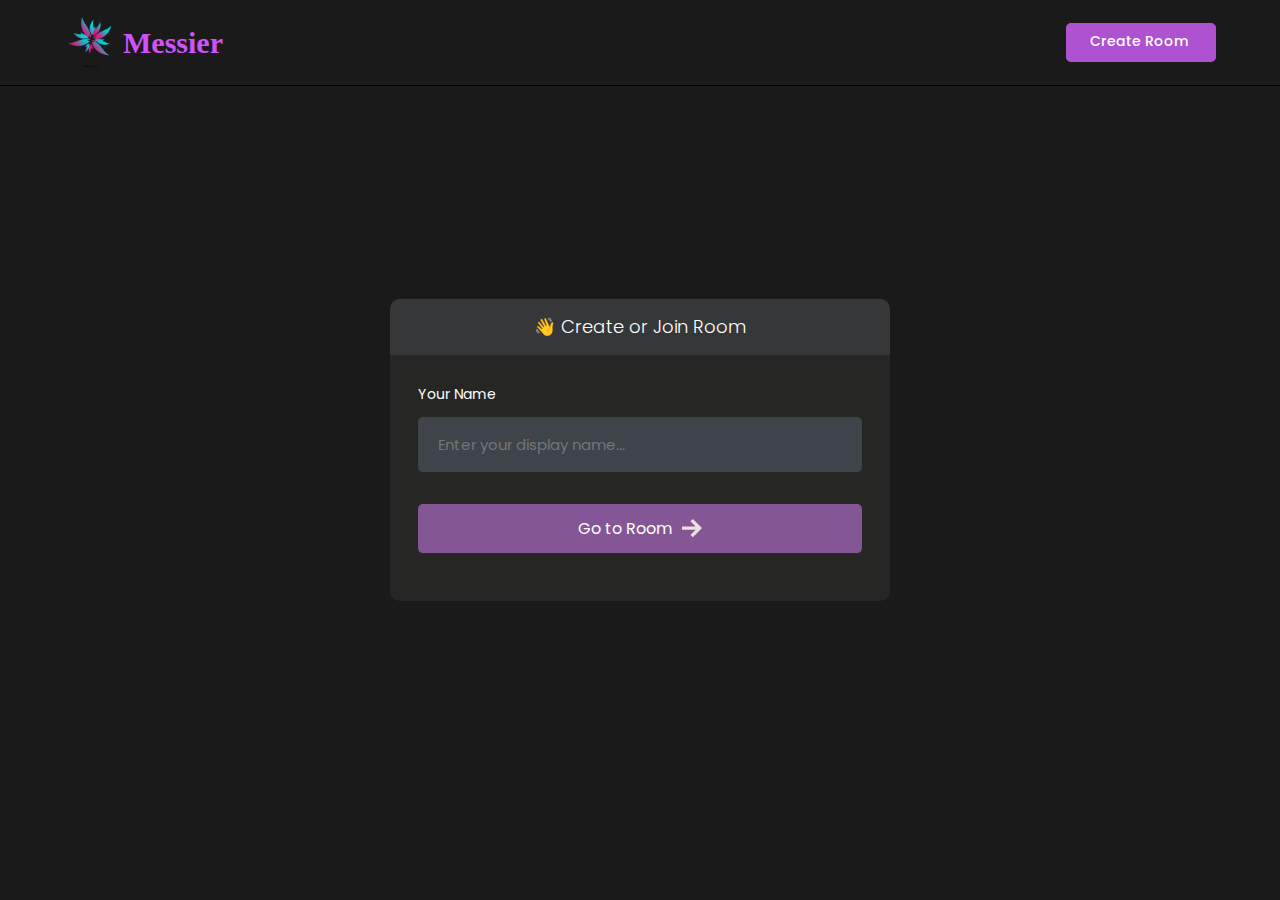
<file: index.html>
<!DOCTYPE html>
<html>

<head>
    <meta charset='utf-8'>
    <meta http-equiv='X-UA-Compatible' content='IE=edge'>
    <title>Lobby</title>
    <meta name='viewport' content='width=device-width, initial-scale=1'>
    <link rel='stylesheet' type='text/css' media='screen' href='style/main.css'>
    <link rel='stylesheet' type='text/css' media='screen' href='style/lobby.css'>
</head>

<body>

    <header id="nav">
        <div class="nav--list">
            <a href="index.html">
                <h3 id="logo">
                    <img src="Images/logo.png" alt="">
                    <span class="name">Messier</span>
                </h3>
            </a>
        </div>

        <button id="create">
            <div id="nav__links">
                <!-- <a class="nav__link" href="/">
                    <svg xmlns="http://www.w3.org/2000/svg" width="24" height="24" fill="#ede0e0" viewBox="0 0 24 24"><path d="M20 7.093v-5.093h-3v2.093l3 3zm4 5.907l-12-12-12 12h3v10h7v-5h4v5h7v-10h3zm-5 8h-3v-5h-8v5h-3v-10.26l7-6.912 7 6.99v10.182z"/></svg>
                    Lobby
                </a> -->
                <a class="nav__link" id="create__room__btn">
                    <!-- <a class="nav__link" id="create__room__btn" href="lobby.html"> -->
                    Create Room
                    <svg xmlns="http://www.w3.org/2000/svg" width="24" height="24" fill="#ede0e0" viewBox="0 0 24 24">
                        <path
                            d="M12 0c-6.627 0-12 5.373-12 12s5.373 12 12 12 12-5.373 12-12-5.373-12-12-12zm6 13h-5v5h-2v-5h-5v-2h5v-5h2v5h5v2z" />
                    </svg>
                </a>
            </div>
        </button>
    </header>

    <main id="room__lobby__container">
        <div id="form__container">
            <div id="form__container__header">
                <p>👋 Create or Join Room</p>
            </div>


            <form id="lobby__form">

                <div class="form__field__wrapper">
                    <label>Your Name</label>
                    <input required type="text" name="name" placeholder="Enter your display name..." />
                </div>

                <div class="form__field__wrapper" id="room-name">
                    <label>Room Name</label>
                    <!-- its just invite id  -->
                    <input type="text" name="room" placeholder="Enter room name..." />
                </div>

                <div class="form__field__wrapper">
                    <button type="submit">Go to Room
                        <svg xmlns="http://www.w3.org/2000/svg" width="24" height="24" viewBox="0 0 24 24">
                            <path
                                d="M13.025 1l-2.847 2.828 6.176 6.176h-16.354v3.992h16.354l-6.176 6.176 2.847 2.828 10.975-11z" />
                        </svg>
                    </button>
                </div>
            </form>
        </div>
    </main>

</body>
<script type="text/javascript" src="js/lobby.js"></script>

</html>
</file>
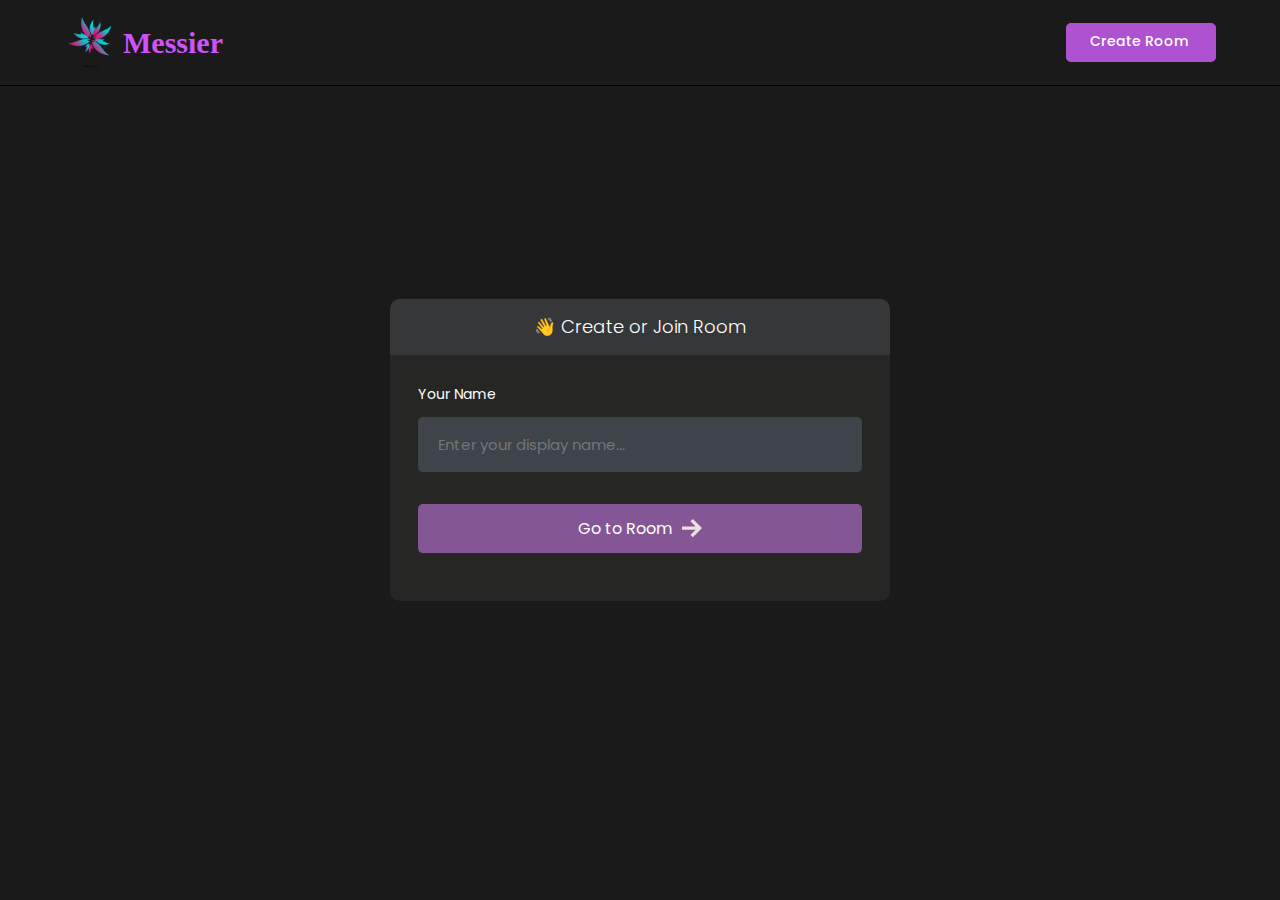
<file: conferenc.html>
<!DOCTYPE html>
<html lang="en">

<head>
    <meta charset="UTF-8">
    <meta name="viewport" content="width=device-width, initial-scale=1.0">
    <title>Messier</title>
    <link rel="stylesheet" href="https://cdnjs.cloudflare.com/ajax/libs/font-awesome/6.4.2/css/all.min.css"
        integrity="sha512-z3gLpd7yknf1YoNbCzqRKc4qyor8gaKU1qmn+CShxbuBusANI9QpRohGBreCFkKxLhei6S9CQXFEbbKuqLg0DA=="
        crossorigin="anonymous" referrerpolicy="no-referrer" />
    <link rel="stylesheet" href="style/style conf.css">
</head>

<body>
    <!-- loader -->
    <div class="loader">
        <div class="waves"></div>
        <div class="waves"></div>
        <div class="waves"></div>
        <div class="waves"></div>
        <div class="waves"></div>
    </div>

    <!-- participants ______________ -->
    <div id="mem">Members</div>

    <div class="mem-repl ">
        <i class="fa-solid fa-users"></i>
    </div>

    <div class="participants">
        <section id="members__container">

            <div id="members__header">
                <p>Participants</p>
                <strong id="members__count">0</strong>
            </div>

            <div id="member__list">

                <!-- <div class="member__wrapper" id="member__2__wrapper">
                    <span class="green__icon"></span>
                    <span class="member_name">Piyush Patel</span>
                </div> -->

            </div>
        </section>
    </div>

    <div class="ptr"></div>

    <div id="main">

        <nav id="nav">
            <div class="logo cur"><img src="Images/logo.png" alt=""></div>
            <!-- <h2 class="cur">Incognito</h2> -->
            <h2 class="cur ">Messier</h2>
        </nav>

        <!-- streams container -->
        <div class="cont">
            <div id="stream__box"></div>
            <div id="streams__container">

                <!-- 
                <div class="video__container" id="user-container-1">
                    <h1>1</h1>
                </div> -->

            </div>
        </div>


        <div class="chat-box">

            <div id="message-box"></div>

            <form id="message__form" class="input">
                <input type="text" name="message" id="input" placeholder="Send a message...." class="cur">
                <button id="send" type="submit"> <i class="fa-regular fa-paper-plane"></i> </button>
            </form>


            <!-- _________________________________________________________ -->
            <div id="block-cont">
                <div class="blocks"></div>
                <div class="blocks"></div>
                <div class="blocks"></div>
                <div class="blocks"></div>
                <div class="blocks"></div>
            </div>
        </div>

    </div>


    <!-- action buttons  -->
    <div class="optn">
        <div class="intr">
            <!-- <i class="fa-solid fa-microphone-slash"></i> -->
            <div id="mic" class="icons cur">
                <span>
                    <i class="fa-solid fa-microphone"></i>
                </span>
                <h6> Mic</h6>
            </div>

            <div id="camera" class="icons cur">
                <i class="fa-solid fa-video"></i>
                <h6> Camera</h6>
            </div>
            <div id="leave" class="icons cur">
                <i class="fa-solid fa-phone"></i>
                <h6> Leave</h6>
            </div>

            <div id="chat-icon" class="icons cur">
                <i class="fa-regular fa-comment"></i>
                <h6> Chat</h6>
            </div>
            <div id="screen" class="icons cur">
                <i id="i" class="fa-solid fa-display"></i>
                <h6>Screen</h6>
            </div>
        </div>

        <!-- block split into two fit width  -->
        <div class="split">
            <i class="fa-solid fa-border-all" title="resize"></i>
            <p class="dblclick">split</p>
        </div>
        <div class="full">
            <i class="fa-solid fa-expand" title="Full Screen"></i>
            <p class="dblclick">full</p>
        </div>

        <div id="join-btn" class="cur">Join Room</div>

    </div>

    <script src="js/minor.js"></script>

    <script type="text/javascript" src="js/AgoraRTC_N-4.11.0.js"></script>
    <script type="text/javascript" src="js/agora-rtm-sdk-1.4.4.js"></script>
    <script type="text/javascript" src="js/room_rtc.js"></script>
    <script type="text/javascript" src="js/room_rtm.js"></script>
</body>

</html>
</file>
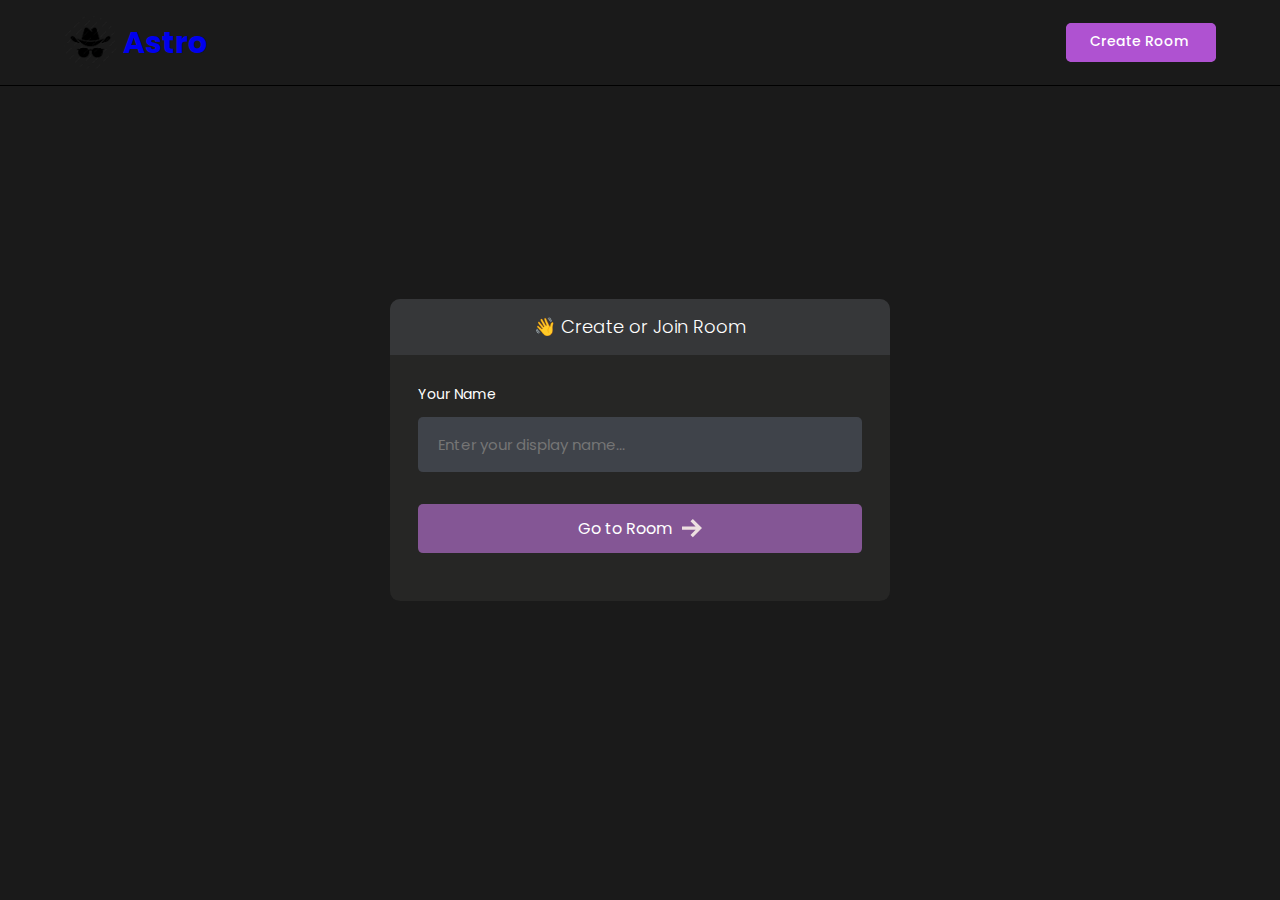
<file: lobby.html>
<!DOCTYPE html>
<html>

<head>
    <meta charset='utf-8'>
    <meta http-equiv='X-UA-Compatible' content='IE=edge'>
    <title>Lobby</title>
    <meta name='viewport' content='width=device-width, initial-scale=1'>
    <link rel='stylesheet' type='text/css' media='screen' href='style/main.css'>
    <link rel='stylesheet' type='text/css' media='screen' href='style/lobby.css'>
</head>

<body>

    <header id="nav">
        <div class="nav--list">
            <a href="lobby.html">
                <h3 id="logo">
                    <img src="Images/Incognito_png.png" alt="">
                    <span>Astro</span>
                </h3>
            </a>
        </div>

        <button id="create">
            <div id="nav__links">
                <!-- <a class="nav__link" href="/">
                    <svg xmlns="http://www.w3.org/2000/svg" width="24" height="24" fill="#ede0e0" viewBox="0 0 24 24"><path d="M20 7.093v-5.093h-3v2.093l3 3zm4 5.907l-12-12-12 12h3v10h7v-5h4v5h7v-10h3zm-5 8h-3v-5h-8v5h-3v-10.26l7-6.912 7 6.99v10.182z"/></svg>
                    Lobby
                </a> -->
                <a class="nav__link" id="create__room__btn">
                    <!-- <a class="nav__link" id="create__room__btn" href="lobby.html"> -->
                    Create Room
                    <svg xmlns="http://www.w3.org/2000/svg" width="24" height="24" fill="#ede0e0" viewBox="0 0 24 24">
                        <path
                            d="M12 0c-6.627 0-12 5.373-12 12s5.373 12 12 12 12-5.373 12-12-5.373-12-12-12zm6 13h-5v5h-2v-5h-5v-2h5v-5h2v5h5v2z" />
                    </svg>
                </a>
            </div>
        </button>
    </header>

    <main id="room__lobby__container">
        <div id="form__container">
            <div id="form__container__header">
                <p>👋 Create or Join Room</p>
            </div>


            <form id="lobby__form">

                <div class="form__field__wrapper">
                    <label>Your Name</label>
                    <input required type="text" name="name" placeholder="Enter your display name..." />
                </div>

                <div class="form__field__wrapper" id="room-name">
                    <label>Room Name</label>
                    <!-- its just invite id  -->
                    <input type="text" name="room" placeholder="Enter room name..." />
                </div>

                <div class="form__field__wrapper">
                    <button type="submit">Go to Room
                        <svg xmlns="http://www.w3.org/2000/svg" width="24" height="24" viewBox="0 0 24 24">
                            <path
                                d="M13.025 1l-2.847 2.828 6.176 6.176h-16.354v3.992h16.354l-6.176 6.176 2.847 2.828 10.975-11z" />
                        </svg>
                    </button>
                </div>
            </form>
        </div>
    </main>

</body>
<script type="text/javascript" src="js/lobby.js"></script>

</html>
</file>
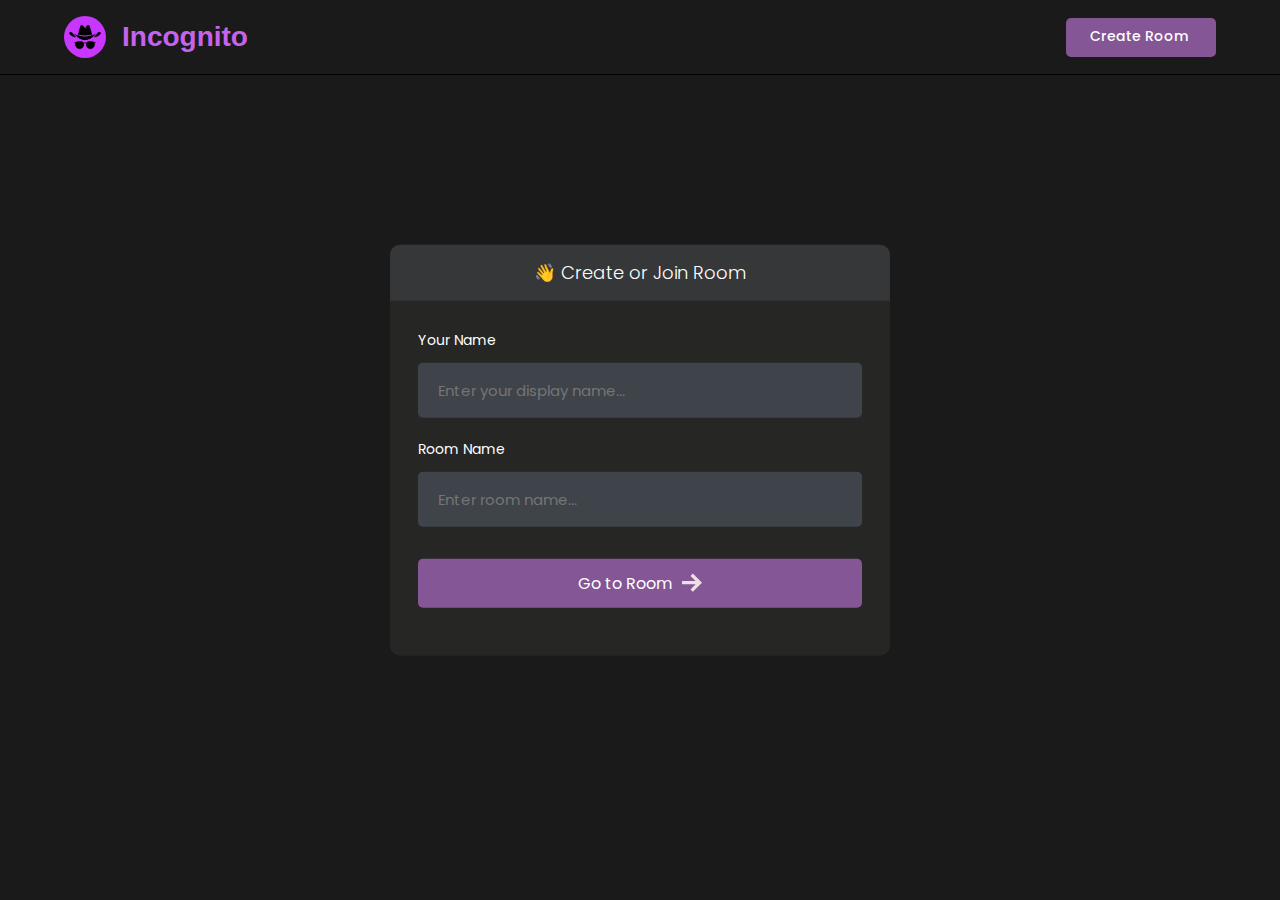
<file: Video Conference app/conferenc.html>
<!DOCTYPE html>
<html lang="en">

<head>
    <meta charset="UTF-8">
    <meta name="viewport" content="width=device-width, initial-scale=1.0">
    <title>Astro</title>
    <link rel="stylesheet" href="https://cdnjs.cloudflare.com/ajax/libs/font-awesome/6.4.2/css/all.min.css"
        integrity="sha512-z3gLpd7yknf1YoNbCzqRKc4qyor8gaKU1qmn+CShxbuBusANI9QpRohGBreCFkKxLhei6S9CQXFEbbKuqLg0DA=="
        crossorigin="anonymous" referrerpolicy="no-referrer" />
    <link rel="stylesheet" href="style/style conf.css">
</head>

<body>
    <!-- participants ______________ -->
    <div id="mem">Members</div>

    <div class="mem-repl ">
        <i class="fa-solid fa-users"></i>
    </div>

    <div class="participants">
        <section id="members__container">

            <div id="members__header">
                <p>Participants</p>
                <strong id="members__count">0</strong>
            </div>

            <div id="member__list">

                <div class="member__wrapper" id="member__2__wrapper">
                    <span class="green__icon"></span>
                    <span class="member_name">Piyush Patel</span>
                </div>

            </div>
        </section>
    </div>

    <div class="ptr"></div>

    <div id="main">

        <nav id="nav">
            <div class="logo"><img src="Images/Incognito_png.png" alt=""></div>
            <!-- <h2 class="cur">Incognito</h2> -->
            <h2 class="cur">ASTRO</h2>
        </nav>

        <!-- streams container -->
        <div class="cont">
            <div id="stream__box"></div>
            <div id="streams__container">

                <div class="video__container" id="user-container-1">
                    <h1>1</h1>
                </div>
                <div class="video__container" id="user-container-1">
                    <h1>1</h1>
                </div>
                <div class="video__container" id="user-container-1">
                    <h1>1</h1>
                </div>

            </div>
        </div>


        <div class="chat-box">

            <div id="message-box"></div>

            <form id="message__form" class="input">
                <input type="text" name="message" id="input" placeholder="Send a message...." class="cur">
                <button id="send" type="submit"> <i class="fa-regular fa-paper-plane"></i> </button>
            </form>


            <!-- _________________________________________________________ -->
            <div id="block-cont">
                <div class="blocks"></div>
                <div class="blocks"></div>
                <div class="blocks"></div>
                <div class="blocks"></div>
                <div class="blocks"></div>
            </div>
        </div>

    </div>


    <!-- action buttons  -->
    <div class="optn">
        <div class="intr">
            <!-- <i class="fa-solid fa-microphone-slash"></i> -->
            <div id="mic" class="icons cur">
                <span>
                    <i class="fa-solid fa-microphone"></i>
                </span>
                <h6> mic</h6>
            </div>

            <div id="camera" class="icons cur">
                <i class="fa-solid fa-video"></i>
                <h6> camera</h6>
            </div>
            <div id="leave" class="icons cur">
                <i class="fa-solid fa-phone"></i>
                <h6> Leave</h6>
            </div>

            <div id="chat-icon" class="icons cur">
                <i class="fa-regular fa-comment"></i>
                <h6> chat</h6>
            </div>
            <div id="screen" class="icons cur">
                <i id="i" class="fa-solid fa-display"></i>
                <h6>Screen</h6>
            </div>
        </div>

        <!-- block split into two fit width  -->
        <div class="split">
            <i class="fa-solid fa-border-all"></i>
            <p class="dblclick">split</p>
        </div>
        <div class="full">
            <i class="fa-solid fa-expand"></i>
            <p class="dblclick">full</p>
        </div>

        <div id="join-btn" class="cur">Join Room</div>

    </div>

    <script src="js/minor.js"></script>

    <script type="text/javascript" src="js/AgoraRTC_N-4.11.0.js"></script>
    <script type="text/javascript" src="js/agora-rtm-sdk-1.4.4.js"></script>
    <script type="text/javascript" src="js/room_rtc.js"></script>
    <script type="text/javascript" src="js/room_rtm.js"></script>
</body>

</html>
</file>
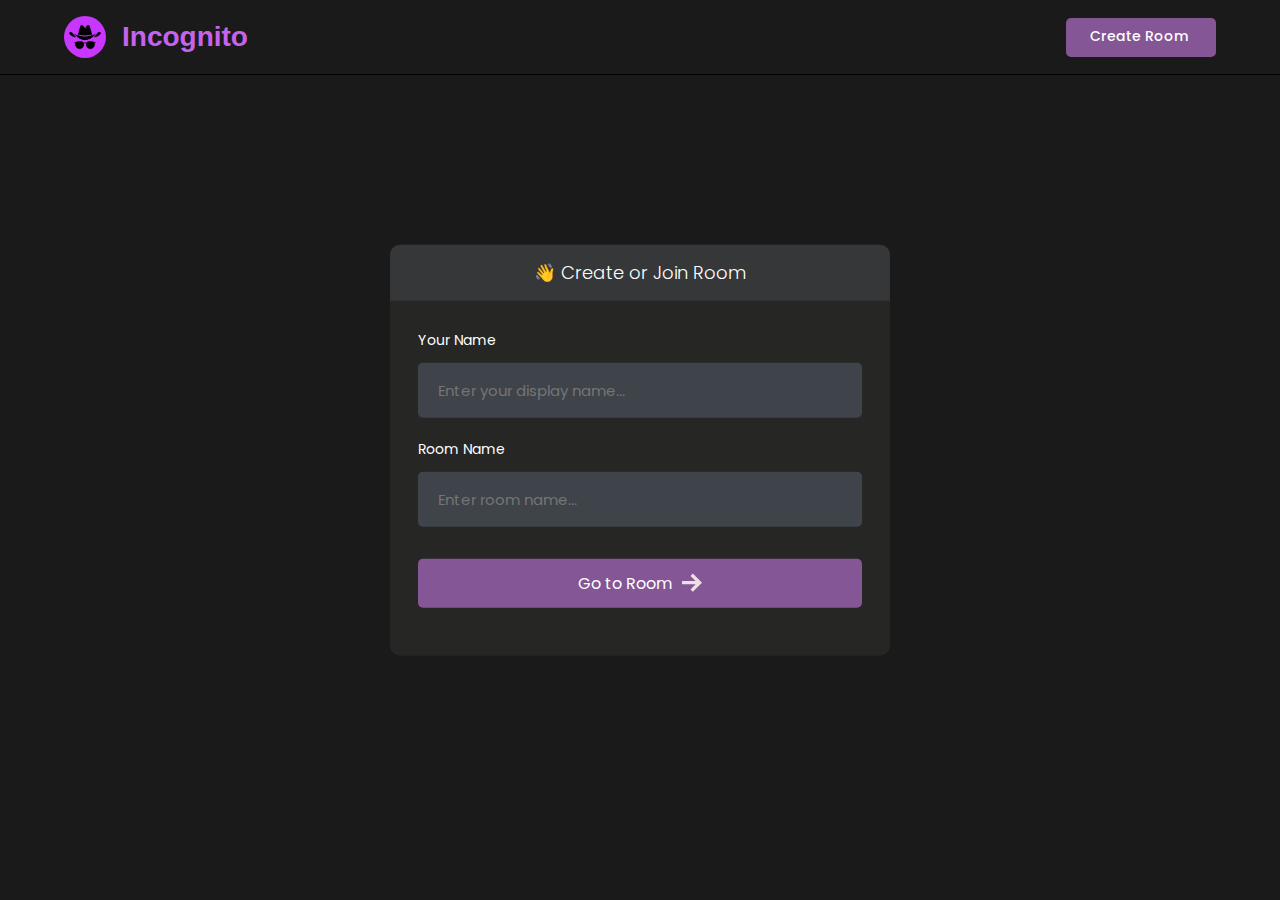
<file: Video Conference app/lobby.html>
<!DOCTYPE html>
<html>
<head>
    <meta charset='utf-8'>
    <meta http-equiv='X-UA-Compatible' content='IE=edge'>
    <title>Room</title>
    <meta name='viewport' content='width=device-width, initial-scale=1'>
    <link rel='stylesheet' type='text/css' media='screen' href='style/main.css'>
    <link rel='stylesheet' type='text/css' media='screen' href='style/lobby.css'>
</head>
<body>

        <header id="nav">
       <div class="nav--list">
            <a href="lobby.html">
                <h3 id="logo">
                    <img src="Images/Incognito_png.png" alt="">
                    <span>Incognito</span>
                </h3>
            </a>
       </div>

        <div id="nav__links">
            <!-- <a class="nav__link" href="/">
                Lobby
                <svg xmlns="http://www.w3.org/2000/svg" width="24" height="24" fill="#ede0e0" viewBox="0 0 24 24"><path d="M20 7.093v-5.093h-3v2.093l3 3zm4 5.907l-12-12-12 12h3v10h7v-5h4v5h7v-10h3zm-5 8h-3v-5h-8v5h-3v-10.26l7-6.912 7 6.99v10.182z"/></svg>
            </a> -->
            <a class="nav__link" id="create__room__btn" href="lobby.html">
                Create Room
               <svg xmlns="http://www.w3.org/2000/svg" width="24" height="24" fill="#ede0e0" viewBox="0 0 24 24"><path d="M12 0c-6.627 0-12 5.373-12 12s5.373 12 12 12 12-5.373 12-12-5.373-12-12-12zm6 13h-5v5h-2v-5h-5v-2h5v-5h2v5h5v2z"/></svg>
            </a>
        </div>
    </header>

    <main id="room__lobby__container">
        <div id="form__container">
             <div id="form__container__header">
                 <p>👋 Create or Join Room</p>
             </div>
 
 
            <form id="lobby__form">
 
                 <div class="form__field__wrapper">
                     <label>Your Name</label>
                     <input required type="text" name="name" placeholder="Enter your display name..." />
                 </div>
 
                 <div class="form__field__wrapper">
                     <label>Room Name</label>
                     <!-- its just invite id  -->
                     <input type="text" name="room"  placeholder="Enter room name..." />
                 </div>
 
                 <div class="form__field__wrapper">
                     <button type="submit">Go to Room 
                         <svg xmlns="http://www.w3.org/2000/svg" width="24" height="24" viewBox="0 0 24 24"><path d="M13.025 1l-2.847 2.828 6.176 6.176h-16.354v3.992h16.354l-6.176 6.176 2.847 2.828 10.975-11z"/></svg>
                    </button>
                 </div>
            </form>
        </div>
     </main>
    
</body>
<script type="text/javascript" src="js/lobby.js"></script>
</html>
</file>
<file: style/main.css>
@import url('https://fonts.googleapis.com/css2?family=Poppins:wght@400;500;600;700;800&display=swap');

* {
  font-family: 'Poppins', sans-serif;
}

/* width */
::-webkit-scrollbar {
  width: 7px;
}

/* Track */
::-webkit-scrollbar-track {
  box-shadow: inset 0 0 5px grey;
  border-radius: 10px;
}

/* Handle */
::-webkit-scrollbar-thumb {
  background: #797a79;
  border-radius: 10px;
}

/* Handle on hover */
::-webkit-scrollbar-thumb:hover {
  background: #845695;
}

body {
  background-color: #1a1a1a;
  color: #fff;

  font-size: 14px;
  padding: 0;
  margin: 0;
  box-sizing: border-box;
}

p,
a {
  font-weight: 300;
}

.avatar__md {
  height: 40px;
  width: 40px;
  object-fit: cover;
  border-radius: 50%;
}

.avatar__sm {
  height: 30px;
  width: 30px;
  object-fit: cover;
  border-radius: 50%;
}

#nav {
  position: fixed;
  top: 0;
  width: 100%;
  box-sizing: border-box;
  display: flex;
  justify-content: space-between;
  align-items: center;
  border-bottom: 1px solid #000000;
  background-color: #1a1a1a;
  text-decoration: none;
  padding: 16px 5%;
  z-index: 999;
}

#logo {
  display: flex;
  align-items: center;
  gap: 6px;
  font-size: 30px;
  line-height: 0;
  margin: 0;
  border-radius: 5px;
}


#logo .name{
  color: #d051fe;
  /* -webkit-text-stroke: 1px rgb(255, 179, 255); */
  font-family:cursive;
  
}


#logo img {
  height: 53px;
  /* background-color: #c936ff; */
  border-radius: 50%;
}

#nav a {
  text-decoration: none;
}

#nav__links {
  display: flex;
  align-items: center;
  column-gap: 2em;
}

.nav__link {
  color: #fff;
  text-decoration: none;
  transition: 1s;
  border-bottom: 2px solid transparent;
  transition: all 0.3s ease-in-out;
  padding-bottom: 1px;
}

@media (max-width: 520px) {
  #nav__links {
    column-gap: 3em;
  }
}

.nav__link:hover {
  color: rgb(230, 228, 228);
  text-decoration: none;
  border-color: #845695;
}

#create__room__btn {
  display: block;
  background-color: #af52d1;
  padding: 8px 24px;
  font-size: 14px;
  font-weight: 500;
  border-radius: 5px;
}

#create__room__btn:hover {
  background-color: #c645f4;
}

.nav--list {
  display: flex;
  gap: 1rem;
  align-items: center;
}

#members__button,
#chat__button {
  display: none;
  cursor: pointer;
  background: transparent;
  border: none;
}

path{
  background: #000;
}

#members__button:hover svg > path,
#chat__button:hover svg,
.nav__link:hover svg {
  fill: #da75ff;
}

.nav__link svg {
  width: 0;
  height: 0;
}

@media (max-width: 640px) {
  #members__button {
    display: block;
  }
.nav__link{
  background: #000;
}

  .nav__link svg {
    width: 1.8rem;
    height: 1.8rem;
    fill: blueviolet;
    background: #1a1a1a;
  }
  .nav__link,
  #create__room__btn {
    font-size: 0;
    border: none;
  }

  #create__room__btn {
    padding: 0;
    background-color: transparent;
    border-radius: 50%;
  }

  #create__room__btn:hover {
    background-color: transparent;
  }
}
</file>
<file: style/lobby.css>
#form__container {
  width: 90%;
  max-width: 500px;
  border-radius: 10px;
  background-color: #262625;
  position: fixed;
  top: 50%;
  left: 50%;
  transform: translate(-50%, -50%);
}

#lobby__form {
  padding: 2em;
}

#form__container__header {
  border-radius: 10px 10px 0 0;
  padding: 10px;
  text-align: center;
  background-color: #363739;
  margin: 0;
  font-size: 18px;
  font-size: 300;
  line-height: 0;
}

.form__field__wrapper {
  width: 100%;
  box-sizing: border-box;
  margin-bottom: 20px;
}

.form__field__wrapper label {
  font-size: 14px;
  line-height: 1.7em;
  margin-bottom: 10px;
  display: block;
}

.form__field__wrapper input {
  box-sizing: border-box;
  color: #fff;
  width: 100%;
  margin: 0;
  border: none;
  border-radius: 5px;
  padding: 16px 20px;
  font-size: 15px;
  background-color: #3f434a;
}

.form__field__wrapper button[type='submit'] {
  margin-top: 32px;
  cursor: pointer;
  background-color: #845695;
  border: none;
  color: #fff;
  font-size: 16px;
  width: 100%;
  display: flex;
  align-items: center;
  justify-content: center;
  padding: 12px;
  border-radius: 5px;
  gap: 10px;
}

.form__field__wrapper button[type='submit'] svg {
  fill: #ede0e0;
  width: 20px;
}

#avatar__selection {
  margin-right: 10px;
  display: flex;
  gap: 1em;
}

.avatar__option {
  height: 50px;
  width: 50px;
  border-radius: 50%;
  cursor: pointer;
  transition: 0.3s;
  border: 2px solid #797a79;
}

.avatar__option__selected {
  border: 3px solid #845695;
}

#create{
  padding: 0;
  border-radius: 7px;
  border: none;
  cursor: pointer;
}
/* room name */
#room-name{
  display: none;
}
</file>
<file: style/style conf.css>
* {
  margin: 0;
  padding: 0;
  box-sizing: border-box;
}

body {
  /* background-color: rgb(184, 180, 228); */
  background-color: rgb(79, 2, 173);
  background-color: #1c1c1c;
}

.ptr {
  height: 10px;
  width: 10px;
  position: fixed;
  top: -5px;
  left: -5px;
  z-index: 20;
  pointer-events: none;

  background-color: rgb(36, 252, 12);
  border-radius: 50%;
  box-shadow: 0 0 5px #fff, 0 0 10px #26ff00;
  transition: all 0.1s cubic-bezier(0.075, 0.82, 0.165, 1);
}

/* logo  */
nav {
  height: 40px;
  margin-top: 5px;
  width: 100%;
  display: flex;
  justify-content: center;
  align-items: center;
  gap: 8px;
  color: rgb(190, 88, 254);
  /* text-transform: uppercase; */
  font-weight: bolder;
  font-size: large;
  font-family: "Trebuchet MS", "Lucida Sans Unicode", "Lucida Grande",
    "Lucida Sans", Arial, sans-serif;
  /* font-family: cursive; */
  background-color: #1d1d1c;
}

.logo {
  height: 45px;
  border-radius: 6px;
  /* background-color: #b56ff7; */
  position: relative;
  overflow: hidden;
}

.logo::before {
  content: "";
  display: block;
  position: absolute;
  bottom: 0;
  /* background-color: #26ff00; */

  width: 0;
  height: 0;
  transition: 0.4s;
  border-radius: 5px;
}
.logo:hover::before {
  width: 100%;
  height: 100%;
}
.logo:hover {
  z-index: 21;
}

.logo img {
  height: 100%;
  transition: 0.3s;
}
.logo:hover img {
  transform: scale(1.15) rotate(-8deg);
}

#main::-webkit-scrollbar {
  display: none;
}

/* videos container _________________________________ */
.cont {
  width: 100vw;
  height: calc(90vh - 35px);
  padding: 5px 8px;
  transition: 0.2s ease;
  position: relative;

  margin: 0px;
  border-radius: 10px;
}

.cont::before {
  content: "";
  position: absolute;
  top: 0;
  /* background: linear-gradient(-45deg, #0919ff, aqua); */
  background-color: #211333;
  /* inset: 8px; */
  height: 100%;
  width: 100%;
  border-radius: 15px;
  animation: hue infinite linear 4s alternate;
  /* filter: blur(3px); */
}

@keyframes hue {
  from {
    filter: hue-rotate(0deg);
  }
  to {
    filter: hue-rotate(5deg);
  }
}

/* toggling container */
.cont-repl {
  width: calc(100vw - 17.3em);
}

/* for full screen */
.cont-repl2 {
  /* height: calc(100vh - 44px); */
  height: 99vh;
}

.cont::-webkit-scrollbar,
body::-webkit-scrollbar,
.cont-repl2 ::-webkit-scrollbar {
  display: none;
}

/* split into 2 column with 1row */

.split i,
p,
.full i {
  position: fixed;
  left: 2em;
  bottom: 20px;
  font-size: 1.6em;
  color: #fff;
  opacity: 0.7;
  z-index: 2;
  cursor: ne-resize;
}

.full i {
  left: 4em;
  opacity: 0.8;
  font-size: 1.4;
}

.dblclick {
  left: 3.5em;
  bottom: 3px;
  font-size: 14px;
  color: #fff;
  opacity: 0.6;
}
.full .dblclick {
  left: 7.3em;
}

.split :hover {
  opacity: 0.8;
}
/* _________________ */

.cont-split {
  /* HEIGHT OF VIDEOS  */
  /* grid-auto-rows: 100%; */
}

.video__container {
  width: 100%;
  height: 100%;
  /* background-color: rgb(149, 93, 253); */
  border-radius: 12px;
  overflow: hidden;
  position: relative;
  transition: 0.3s linear;
  /* box-shadow: rgba(1, 6, 14, 0.672) 0px 40px 60px -7px; */

  cursor: pointer;
}

/* ################################################ */
#stream__box {
  height: 100%;
  width: 100%;
  display: none;
  border-radius: 8px;
  transition: 0.2s;
  margin-bottom: 8px;

  /* background-color: #3f434a; */
}

#stream__box .video__container {
  border: 1px solid rgb(149, 93, 253);
  height: 100% !important;
  width: 100% !important;

  transition: 0.2s;

  background-image: url("/Images/user.png");
  background-size: cover;
  background-position: center;
  background-repeat: no-repeat;
}

#stream__box video {
  border-radius: 5px;
  cursor: pointer;
}

#streams__container {
  width: 100%;
  height: 100%;
  display: grid;
  grid-template-columns: 1fr 1fr;
  padding: 2px 0px;
  column-gap: 8px;
  row-gap: 5px;

  /* grid-template-rows: repeat(5, 43vh);  OR Below*/
  /* grid-auto-flow: row; /* scrollable */

  /* hieght of rows imp** */
  /* grid-auto-rows: 49%;*/
  grid-auto-rows: 100%; /*hieght of rows imp***/
  overflow-y: scroll;

  transition: 0.2s ease;
  position: relative;

  z-index: 2;
  margin: 0px;
}

#streams__container::-webkit-scrollbar {
  display: none;
}
#streams__container .video__container {
  border: 2px solid #b366f9;
  /* border-radius: 50%; */
  cursor: pointer;

  width: 100%;
  height: 100%;
  /* max-width: 500px; */

  /* background-color: rgb(149, 93, 253); */
  border-radius: 17px;
  position: relative;
  transition: 0.3s linear;
  background-image: url("/Images/user.png");
  background-size: cover;
  background-position: center;
  background-repeat: no-repeat;
  /* background: linear-gradient(45deg,blue,aqua); */
}

.video-player {
  height: 100%;
  width: 100%;
}

/* ################################################ */

/* hidden chat box ___________________________________________ */
.chat-box {
  position: fixed;
  top: 8px;
  right: -10%;

  margin-right: 5px;
  opacity: 0;
  pointer-events: none;

  height: 92vh;
  background-color: rgb(37, 40, 34);
  display: grid;
  grid-template-columns: 17em;
  grid-template-rows: 90% 1fr;
  border-radius: 10px 0 10px;
  transition: 0.3s ease;
  z-index: 9;
}

#main {
  overflow-x: hidden;
}

/* toggling chat-box */
.chat-box-repl {
  right: 0;
  opacity: 1;
  pointer-events: all;
}

.chat-box .input {
  align-self: last baseline;
  padding: 5px;
  border-radius: 8px 1px;
  background: linear-gradient(
    22deg,
    rgba(0, 0, 255, 0.81),
    rgba(235, 31, 235, 0.754)
  );
  z-index: 999;
}

.input input {
  height: 38px;
  max-width: 14em;
  width: 100%;
  border-radius: 7px;
  font-size: 16px;
  padding-left: 5px;
  border: none;
  outline: none;
  background-color: rgba(221, 224, 226, 0.952);
}

.input #send {
  height: 30px;
  width: 30px;
  color: #3d2f2f;
  background-color: rgb(155, 255, 6);
  border-radius: 50%;
  display: inline-block;
  border: none;
  cursor: pointer;
  transition: 0.2s;
}

#send:hover {
  box-shadow: 0 0 10px #fff;
  background-color: rgb(6, 255, 35);
}
/* message box */
#message-box {
  /* display: flex;
  flex-direction: column; */
  overflow-y: scroll;
  font-family: Arial, Helvetica, sans-serif;
  z-index: 2;
}

#message-box #message {
  height: fit-content;
  border-radius: 10px 10px 10px 0;
  width: 80%;
  background: linear-gradient(
      65deg,
      rgba(128, 0, 255, 0.5),
      rgba(60, 60, 255, 0.5)
    )
    rgba(128, 0, 255, 0.5);
  margin: 10px 8px;
  padding: 8px;
  overflow-wrap: break-word;

  animation: messa 0.5s;
}

@keyframes messa {
  from {
    transform: scale(0.8);
    opacity: 0;
  }
  to {
    transform: scale(1);
    opacity: 1;
  }
}

#message #text,
#name {
  font-size: 16px;
  opacity: 1;
  position: inherit;
  color: #fff;
}

#message #name {
  /* position: relative; */
  gap: 8px;
  margin-bottom: 5px;
  font-size: 14px;
  color: #90ff21;
  font-weight: bold;
  /* background: ; */
  display: flex;
  align-items: center;
}
#name span {
  bottom: 10px;
}

#name img {
  height: 32px;
}

#message-box::-webkit-scrollbar {
  display: none;
}

/* bottom panel options _____________________ */
.optn {
  position: fixed;
  bottom: 1px;
  height: 9vh;
  width: 100%;
  padding-top: 10px;
  background: transparent;

  z-index: 2;
  /* background: rgb(46, 62, 244); */
  transition: 0.4s;
}

.optn .intr {
  font-size: 1.3em;
  color: #fff;
  font-family: "Trebuchet MS", "Lucida Sans Unicode";
  display: flex;
  justify-content: space-evenly;
  align-items: center;
  width: 50vw;
  margin: 0 auto;
  /* ############################################## */
  display: none;
}

.optn .icons {
  text-align: center;
  cursor: pointer;
  width: 40px;
}
.icons i {
  color: #b0b8d1;
  color: rgb(46, 62, 244);
  color: #a447fa;
  margin-bottom: 2px;
  transition: all 0.3s ease;
  /* padding: 3px 5px; */
  border-radius: 4px;
}

.icons:nth-child(3) i {
  color: red;
}

.icons:hover i {
  background-color: #95a5df;
  color: #fff;
  text-shadow: 0 0 2px #0919ff, 0 0 5px #fff;
  transform: translateY(-14px) scale(1.23);
  outline: none;
  background-color: transparent;
}

#leave:hover i {
  color: red;
}

/* participants ____________________________________ */
#mem,
.mem-repl {
  position: fixed;
  top: 16px;
  left: 60px;
  z-index: 2;
  font-size: 14px;
  color: #fff;
  font-weight: 600;
  cursor: pointer;
  font-family: "Segoe UI", Tahoma, Geneva, Verdana, sans-serif;
}
#mem:hover {
  z-index: 21;
}
.mem-repl {
  /* opacity: 0; */
  left: 15px;
  font-size: 16px;
  top: 7px;
  box-shadow: 0 0 5px #a447fa;
  border-radius: 50%;
  padding: 7px;
  transition: 0.3s;
  z-index: 21;
}

.mem-repl:hover {
  box-shadow: inset 0 0 4px #7f01f5;
  /* transform: rotate3d(0, 1, 0, 180deg) scale(1.3); */
  transform: scale(1.3);
}

.participants {
  position: fixed;
  top: 5px;
  left: 5px;
  height: 88vh;
  width: 13em;
  background-color: #3f434aea;
  background-color: rgba(0, 0, 0, 0.1);
  backdrop-filter: blur(5px);
  font-family: system-ui, -apple-system, BlinkMacSystemFont, "Segoe UI";
  z-index: 22;
  color: #fff;
  cursor: pointer;
}

#members__container {
  overflow-y: auto;
  width: 100%;
  max-width: 250px;
  height: 100%;
}

#members__count {
  background-color: #1d1d1c;
  padding: 7px 15px;
  font-size: 14px;
  font-weight: 600;
  border-radius: 5px;
}

#members__header {
  display: flex;
  justify-content: space-around;
  align-items: center;
  padding: 5px;
  font-size: 18px;
  background-color: #323143;
  width: 100%;
  cursor: pointer;
}
#members__header p {
  position: inherit;
  opacity: 0.8;
}

#member__list {
  display: flex;
  flex-direction: column;
  gap: 1rem;
  padding-top: 2rem;
  padding-bottom: 6.5rem;
}

.members__list::-webkit-scrollbar {
  height: 14px;
}

.member__wrapper {
  display: flex;
  align-items: center;
  column-gap: 10px;
  padding-left: 1em;
}

.green__icon {
  display: block;
  height: 8px;
  width: 8px;
  border-radius: 50%;
  background-color: #2aca3e;
}

.member_name {
  font-size: 16px;
  line-height: 0;
}

/* media queries ________________________________ */
@media (max-width: 600px) {
  #streams__container {
    grid-template-columns: 1fr;
  }

  .ptr {
    display: none;
  }
  #mem {
    opacity: 0;
    pointer-events: none;
  }
  .mem-repl {
    opacity: 1;
    color: #26ff00;
    z-index: 9;
  }
  nav {
    height: 50px;
    font-size: 16px;
  }
  .split i,
  p {
    top: 18px;
    left: 88%;
    font-size: 1.7em;
    opacity: 0.6;
    color: #fff;
    z-index: 2;
    cursor: none;
  }
  .split .dblclick,
  .full {
    display: none;
  }
  #screen {
    display: none;
  }
  .optn .intr {
    width: 100vw;
  }

  .chat-box {
    width: 97%;
    grid-template-columns: 1fr;
    height: 82.5vh;
    top: 5px;
  }
  .input {
    width: 100%;
    place-self: center;
    height: 60px;
  }
  .input input {
    height: 90%;
    max-width: 82%;
  }
  .input #send {
    height: 40px;
    width: 40px;
  }
  .icons:hover i {
    transform: translate(0);
  }

  #streams__container {
    grid-auto-rows: 49%;
  }
}

/* FLOATING BLOCKS  */

#block-cont {
  position: absolute;
  bottom: 0;
  display: flex;
  justify-content: space-around;
  width: 100%;
  z-index: 1;
}

.blocks {
  background-color: gray;
  border: 1px solid white;
  height: 5em;
  width: 5em;
  animation: float 7s linear infinite;
  opacity: 0;
  box-shadow: 0 0 3px rgb(0, 255, 208), 0 0 6px rgb(0, 255, 208),
    0 0 12px rgb(0, 255, 208);
  pointer-events: none;
}

.blocks:nth-child(odd) {
  height: 2em;
  width: 2em;
  animation-delay: 2.5s;
}

.blocks:nth-child(even) {
  height: 3em;
  width: 3em;
  animation-delay: 0s;
}

.blocks:nth-child(2) {
  height: 3.5em;
  width: 3.5em;
  animation-delay: 2.5s;
}

.blocks:nth-child(5) {
  height: 2.5em;
  width: 2.5em;
  animation-delay: 0.8s;
}

.blocks:nth-child(6) {
  height: 3.5em;
  width: 3.5em;
  animation-delay: 4s;
}

.blocks:nth-child(3) {
  height: 1.5em;
  width: 1.5em;
  animation-delay: 4s;
}

@keyframes float {
  0% {
    transform: translateY(10vh), rotate(0);
    opacity: 0;
    border-radius: 0;
  }

  50% {
    opacity: 0.5;
  }

  to {
    transform: translateY(-80vh) rotate(360deg);
    opacity: 0;
    border-radius: 50%;
  }
}

/* join  */
#join-btn {
  display:none;
  background-color: #ac4dce;
  font-size: 18px;
  padding: 25px 50px;
  border: none;
  color: #fff;

  position: fixed;
  bottom: 1rem;
  border-radius: 8px;
  left: 50%;
  transform: translateX(-50%);
  cursor: pointer;
  z-index: 99;
}

/* loader */
.loader {
  position: fixed;
  opacity: 1;
  left: 0;
  top: 0;
  height: 100%;
  width: 100%;
  display: flex;
  justify-content: center;
  align-items: center;
  z-index: 99999;
  background-color: rgba(38, 1, 86, 0.367);
  backdrop-filter: blur(3px);
  transition: 0.8s ease;
  pointer-events: none;
}

.waves {
  height: 1em;
  width: 5px;
  margin: 4px;
  border-radius: 5px;
  background-color: orange;
  transition: 0.5s;
  animation: rot 3s ease-in-out infinite alternate;
  animation: rot 3s ease-in-out infinite;
}

.waves:nth-child(2) {
  animation-delay: 0.2s;
}

.waves:nth-child(3) {
  animation-delay: 0.4s;
}

.waves:nth-child(4) {
  animation-delay: 0.6s;
}

.waves:nth-child(5) {
  animation-delay: 0.8s;
}

@keyframes rot {
  0% {
    height: 20px;
    background-color: pink;
  }

  25% {
    height: 20px;
    background-color: red;
  }

  50% {
    transform: scale(1.5);
    transform: rotate(60deg) translateY(40px);
    height: 1em;
    width: 1em;
    border-radius: 50%;

    box-shadow: 0 0 15px grey;
  }

  100% {
    height: 20px;
    background-color: orange;
  }
}
</file>
<file: Video Conference app/style/style conf.css>
* {
  margin: 0;
  padding: 0;
  box-sizing: border-box;
}

body {
  /* background-color: rgb(184, 180, 228); */
  background-color: rgb(79, 2, 173);
  background-color: #1c1c1c;
}

.ptr {
  height: 10px;
  width: 10px;
  position: fixed;
  top: -5px;
  left: -5px;
  z-index: 20;
  pointer-events: none;

  background-color: rgba(26, 255, 0, 0.938);
  border-radius: 50%;
  box-shadow: 0 0 5px #fff, 0 0 10px #26ff00;
  transition: all 0.1s ease-out;
}

/* logo  */
nav {
  height: 40px;
  margin-top: 5px;
  width: 100%;
  display: flex;
  justify-content: center;
  align-items: center;
  gap: 1em;
  color: rgb(190, 88, 254);
  /* text-transform: uppercase; */
  font-weight: bolder;
  font-size: large;
  font-family: "Trebuchet MS", "Lucida Sans Unicode", "Lucida Grande",
    "Lucida Sans", Arial, sans-serif;
  background-color: #1d1d1c;
}
nav h2 {
  /* -webkit-box-reflect: above -12px linear-gradient(transparent, #0008); */
}
.logo {
  height: 32px;
  border-radius: 6px;
  background-color: #b56ff7;
  position: relative;
  overflow: hidden;
}

.logo::before {
  content: "";
  display: block;
  position: absolute;
  bottom: 0;
  background-color: #26ff00;
  width: 0;
  height: 0;
  transition: 0.4s;
  border-radius: 5px;
}
.logo:hover::before {
  width: 100%;
  height: 100%;
}
.logo:hover {
  z-index: 21;
}

.logo img {
  height: 100%;
  transform: scale(1.2);
}
.logo:hover img {
  transform: scale(1.25) rotate(-8deg);
}

#main::-webkit-scrollbar {
  display: none;
}

/* videos container _________________________________ */
.cont {
  width: 100vw;
  height: calc(90vh - 35px);
  padding: 2px 8px;
  transition: 0.2s ease;
  position: relative;

  margin: 0px;
}

/* toggling container */
.cont-repl {
  width: calc(100vw - 17.3em);
}

/* for full screen */
.cont-repl2 {
  /* height: calc(100vh - 44px); */
  height: 99vh;
}

.cont::-webkit-scrollbar,
body::-webkit-scrollbar,
.cont-repl2 ::-webkit-scrollbar {
  display: none;
}

/* split into 2 column with 1row */

.split i,
p,
.full i {
  position: fixed;
  left: 2em;
  bottom: 20px;
  font-size: 1.6em;
  color: #fff;
  opacity: 0.7;
  z-index: 2;
  cursor: ne-resize;
}

.full i {
  left: 4em;
  opacity: 0.8;
  font-size: 1.4;
}

.dblclick {
  left: 3.5em;
  bottom: 3px;
  font-size: 14px;
  color: #fff;
  opacity: 0.6;
}
.full .dblclick {
  left: 7.3em;
}

.split :hover {
  opacity: 0.8;
}
/* _________________ */

.cont-split {
  /* HEIGHT OF VIDEOS  */
  /* grid-auto-rows: 100%; */
}

.video__container {
  width: 100%;
  height: 100%;
  /* background-color: rgb(149, 93, 253); */
  border-radius: 12px;
  overflow: hidden;
  position: relative;
  transition: 0.3s linear;
  /* box-shadow: rgba(1, 6, 14, 0.672) 0px 40px 60px -7px; */

  cursor: pointer;
}

/* ################################################ */
#stream__box {
  height: 100%;
  width: 100%;
  display: none;
  border-radius: 8px;
  transition: 0.2s;
  margin-bottom: 8px;

  /* background-color: #3f434a; */
}

#stream__box .video__container {
  border: 1px solid rgb(149, 93, 253);
  height: 100% !important;
  width: 100% !important;

  transition: 0.2s;

  background-image: url("plug.png");
  background-image: url("/Images/incognito1_jpg.jpeg");
  background-image: url("/Images/nothing.jpg");
  background-size: cover;
  background-position: top;
  background-repeat: no-repeat;
}

#stream__box video {
  border-radius: 5px;
  cursor: pointer;
}

#streams__container {
  width: 100%;
  height: 100%;
  display: grid;
  grid-template-columns: 1fr 1fr;
  padding: 2px 0px;
  column-gap: 8px;
  row-gap: 5px;

  /* grid-template-rows: repeat(5, 43vh);  OR Below*/
  /* grid-auto-flow: row; /* scrollable */

  /* hieght of rows imp** */
  /* grid-auto-rows: 49%;*/
  grid-auto-rows: 100%; /*hieght of rows imp***/
  overflow-y: scroll;

  transition: 0.2s ease;
  position: relative;

  z-index: 2;
  margin: 0px;
}

#streams__container::-webkit-scrollbar {
  display: none;
}
#streams__container .video__container {
  border: 2px solid #b366f9;
  /* border-radius: 50%; */
  cursor: pointer;

  width: 100%;
  height: 100%;

  /* background-color: rgb(149, 93, 253); */
  border-radius: 17px;
  position: relative;
  transition: 0.3s linear;

  background-image: url("plug.png");
  background-image: url("/Images/incognito1_jpg.jpeg");
  background-image: url("/Images/nothing.jpg");
  background-size: contain;
  background-position: top;
  background-repeat: no-repeat;
}

.video-player {
  height: 100%;
  width: 100%;
}

/* ################################################ */

/* hidden chat box ___________________________________________ */
.chat-box {
  position: fixed;
  top: 8px;
  right: -10%;

  margin-right: 5px;
  opacity: 0;
  pointer-events: none;

  height: 92vh;
  background-color: rgb(37, 40, 34);
  display: grid;
  grid-template-columns: 17em;
  grid-template-rows: 90% 1fr;
  border-radius: 10px 0 10px;
  transition: 0.3s ease;
  z-index: 9;
}

#main {
  overflow-x: hidden;
  /* position: relative; */
}

/* toggling chat-box */
.chat-box-repl {
  right: 0;
  opacity: 1;
  pointer-events: all;
}

.chat-box .input {
  align-self: last baseline;
  padding: 5px;
  border-radius: 8px 1px;
  background: linear-gradient(
    22deg,
    rgba(0, 0, 255, 0.81),
    rgba(235, 31, 235, 0.754)
  );
  z-index: 999;
}

.input input {
  height: 38px;
  max-width: 14em;
  width: 100%;
  border-radius: 7px;
  font-size: 16px;
  padding-left: 5px;
  border: none;
  outline: none;
  background-color: rgba(221, 224, 226, 0.952);
}

.input #send {
  height: 30px;
  width: 30px;
  color: #3d2f2f;
  background-color: rgb(155, 255, 6);
  border-radius: 50%;
  display: inline-block;
  border: none;
  cursor: pointer;
  transition: 0.2s;
}

#send:hover {
  box-shadow: 0 0 10px #fff;
  background-color: rgb(6, 255, 35);
}
/* message box */
#message-box {
  /* background-color: blue; */
  overflow-y: scroll;
  font-family: Arial, Helvetica, sans-serif;
  /* position: relative; */
  z-index: 2;
}

#message-box #message {
  /* position:inherit; */
  height: fit-content;
  border-radius: 10px 10px 10px 0;
  width: 80%;
  background: linear-gradient(
      65deg,
      rgba(128, 0, 255, 0.5),
      rgba(60, 60, 255, 0.5)
    )
    rgba(128, 0, 255, 0.5);
  margin: 10px 8px;
  padding: 8px;
  /* overflow-x: scroll; */
  overflow-wrap: break-word;
}
#message #text,
#name {
  font-size: 16px;
  opacity: 1;
  position: inherit;
  color: #fff;
}

#message #name {
  margin-bottom: 5px;
  font-size: 14px;
  color: #90ff21;
  font-weight: bold;
}

#message-box::-webkit-scrollbar {
  display: none;
}

/* bottom panel options _____________________ */
.optn {
  position: fixed;
  bottom: 1px;
  height: 9vh;
  width: 100%;
  padding-top: 10px;
  background: transparent;

  z-index: 2;
  /* background: rgb(46, 62, 244); */
  transition: 0.4s;
}

.optn .intr {
  font-size: 1.3em;
  color: #fff;
  font-family: "Trebuchet MS", "Lucida Sans Unicode";
  display: flex;
  justify-content: space-evenly;
  align-items: center;
  width: 50vw;
  margin: 0 auto;
  /* ############################################## */
  display: none;
}

.optn .icons {
  text-align: center;
  cursor: pointer;
  width: 40px;
}
.icons i {
  color: #b0b8d1;
  color: rgb(46, 62, 244);
  color: #a447fa;
  margin-bottom: 2px;
  transition: all 0.3s ease;
  /* padding: 3px 5px; */
  border-radius: 4px;
}

.icons:nth-child(3) i {
  color: red;
}

.icons:hover i {
  background-color: #95a5df;
  color: #fff;
  text-shadow: 0 0 2px #0919ff, 0 0 5px #fff;
  transform: translateY(-14px) scale(1.23);
  outline: none;
  background-color: transparent;
}

#leave:hover i {
  color: red;
}

/* participants ____________________________________ */
#mem,
.mem-repl {
  position: fixed;
  top: 16px;
  left: 60px;
  z-index: 2;
  font-size: 14px;
  color: #fff;
  font-weight: 600;
  cursor: pointer;
  font-family: "Segoe UI", Tahoma, Geneva, Verdana, sans-serif;
}
#mem:hover {
  z-index: 21;
}
.mem-repl {
  /* opacity: 0; */
  left: 15px;
  font-size: 16px;
  top: 7px;
  box-shadow: 0 0 5px #a447fa;
  border-radius: 50%;
  padding: 7px;
  transition: 0.3s;
  z-index: 21;
}

.mem-repl:hover {
  box-shadow: inset 0 0 4px #7f01f5;
  /* transform: rotate3d(0, 1, 0, 180deg) scale(1.3); */
  transform: scale(1.3);
}

.participants {
  position: fixed;
  top: 5px;
  left: 5px;
  height: 88vh;
  width: 13em;
  background-color: #3f434aea;
  background-color: rgba(0, 0, 0, 0.1);
  backdrop-filter: blur(5px);
  font-family: system-ui, -apple-system, BlinkMacSystemFont, "Segoe UI";
  z-index: 22;
  color: #fff;
  cursor: pointer;
}

#members__container {
  overflow-y: auto;
  width: 100%;
  max-width: 250px;
  height: 100%;
}

#members__count {
  background-color: #1d1d1c;
  padding: 7px 15px;
  font-size: 14px;
  font-weight: 600;
  border-radius: 5px;
}

#members__header {
  display: flex;
  justify-content: space-around;
  align-items: center;
  padding: 5px;
  font-size: 18px;
  background-color: #323143;
  width: 100%;
  cursor: pointer;
}
#members__header p {
  position: inherit;
  opacity: 0.8;
}

#member__list {
  display: flex;
  flex-direction: column;
  gap: 1rem;
  padding-top: 2rem;
  padding-bottom: 6.5rem;
}

.members__list::-webkit-scrollbar {
  height: 14px;
}

.member__wrapper {
  display: flex;
  align-items: center;
  column-gap: 10px;
  padding-left: 1em;
}

.green__icon {
  display: block;
  height: 8px;
  width: 8px;
  border-radius: 50%;
  background-color: #2aca3e;
}

.member_name {
  font-size: 16px;
  line-height: 0;
}

/* media queries ________________________________ */
@media (max-width: 600px) {
  #streams__container {
    grid-template-columns: 1fr;
  }

  .ptr {
    display: none;
  }
  #mem {
    opacity: 0;
    pointer-events: none;
  }
  .mem-repl {
    opacity: 1;
    color: #26ff00;
    z-index: 9;
  }
  nav {
    height: 50px;
    font-size: 16px;
  }
  .split i,
  p {
    top: 18px;
    left: 88%;
    font-size: 1.7em;
    opacity: 0.6;
    color: #fff;
    z-index: 2;
    cursor: none;
  }
  .split .dblclick,
  .full {
    display: none;
  }
  #screen {
    display: none;
  }
  .optn .intr {
    width: 100vw;
  }
  .cont {
    height: 78vh;
  }
  .chat-box {
    width: 97%;
    grid-template-columns: 1fr;
    height: 82.5vh;
    top: 5px;
  }
  .input {
    width: 100%;
    place-self: center;
    height: 60px;
  }
  .input input {
    height: 90%;
    max-width: 82%;
  }
  .input #send {
    height: 40px;
    width: 40px;
  }
  .icons:hover i {
    transform: translate(0);
  }

  #streams__container {
    grid-auto-rows: 49%;
  }
}

/* FLOATING BLOCKS  */

#block-cont {
  position: absolute;
  bottom: 0;
  display: flex;
  justify-content: space-around;
  width: 100%;
  z-index: 1;
}

.blocks {
  background-color: gray;
  border: 1px solid white;
  height: 5em;
  width: 5em;
  animation: float 7s linear infinite;
  opacity: 0;
  box-shadow: 0 0 3px rgb(0, 255, 208), 0 0 6px rgb(0, 255, 208),
    0 0 12px rgb(0, 255, 208);
  pointer-events: none;
}

.blocks:nth-child(odd) {
  height: 2em;
  width: 2em;
  animation-delay: 2.5s;
}

.blocks:nth-child(even) {
  height: 3em;
  width: 3em;
  animation-delay: 0s;
}

.blocks:nth-child(2) {
  height: 3.5em;
  width: 3.5em;
  animation-delay: 2.5s;
}

.blocks:nth-child(5) {
  height: 2.5em;
  width: 2.5em;
  animation-delay: 0.8s;
}

.blocks:nth-child(6) {
  height: 3.5em;
  width: 3.5em;
  animation-delay: 4s;
}

.blocks:nth-child(3) {
  height: 1.5em;
  width: 1.5em;
  animation-delay: 4s;
}

@keyframes float {
  0% {
    transform: translateY(10vh), rotate(0);
    opacity: 0;
    border-radius: 0;
  }

  50% {
    opacity: 0.5;
  }

  to {
    transform: translateY(-80vh) rotate(360deg);
    opacity: 0;
    border-radius: 50%;
  }
}

/* join  */
#join-btn {
  background-color: #ac4dce;
  font-size: 18px;
  padding: 25px 50px;
  border: none;
  color: #fff;

  position: fixed;
  bottom: 1rem;
  border-radius: 8px;
  left: 50%;
  transform: translateX(-50%);
  cursor: pointer;
  z-index: 99;
}
</file>
<file: Video Conference app/style/main.css>
@import url('https://fonts.googleapis.com/css2?family=Poppins:wght@400;500;600;700;800&display=swap');

* {
  font-family: 'Poppins', sans-serif;
}

/* width */
::-webkit-scrollbar {
  width: 7px;
}

/* Track */
::-webkit-scrollbar-track {
  box-shadow: inset 0 0 5px grey;
  border-radius: 10px;
}

/* Handle */
::-webkit-scrollbar-thumb {
  background: #797a79;
  border-radius: 10px;
}

/* Handle on hover */
::-webkit-scrollbar-thumb:hover {
  background: #845695;
}

body {
  background-color: #1a1a1a;
  color: #fff;

  font-size: 14px;
  padding: 0;
  margin: 0;
  box-sizing: border-box;
}

p,
a {
  font-weight: 300;
}

.avatar__md {
  height: 40px;
  width: 40px;
  object-fit: cover;
  border-radius: 50%;
}

.avatar__sm {
  height: 30px;
  width: 30px;
  object-fit: cover;
  border-radius: 50%;
}

#nav {
  position: fixed;
  top: 0;
  width: 100%;
  box-sizing: border-box;
  display: flex;
  justify-content: space-between;
  align-items: center;
  border-bottom: 1px solid #000000;
  background-color: #1a1a1a;
  text-decoration: none;
  padding: 16px 5%;
  z-index: 999;
}

#logo {
  display: flex;
  align-items: center;
  gap: 16px;
  font-size: 28px;
  line-height: 0;
  margin: 0;
  color: #ebe0e0;
  border-radius: 5px;
}


#logo span{
  color: #c762ec;
  font-family:'Segoe UI', Tahoma, Geneva, Verdana, sans-serif;
  
}
@media (max-width: 640px) {
  /* #logo span {
    display: none;
  } */
}

#logo img {
  height: 42px;
  background-color: #c936ff;
  border-radius: 25px;
}

#nav a {
  text-decoration: none;
}

#nav__links {
  display: flex;
  align-items: center;
  column-gap: 2em;
}

.nav__link {
  color: #fff;
  text-decoration: none;
  transition: 1s;
  border-bottom: 2px solid transparent;
  transition: all 0.3s ease-in-out;
  padding-bottom: 1px;
}

@media (max-width: 520px) {
  #nav__links {
    column-gap: 3em;
  }
}

.nav__link:hover {
  color: rgb(230, 228, 228);
  text-decoration: none;
  border-color: #845695;
}

#create__room__btn {
  display: block;
  background-color: #845695;
  padding: 8px 24px;
  font-size: 14px;
  font-weight: 500;
  border-radius: 5px;
}

#create__room__btn:hover {
  background-color: #845695;
}

.nav--list {
  display: flex;
  gap: 1rem;
  align-items: center;
}

#members__button,
#chat__button {
  display: none;
  cursor: pointer;
  background: transparent;
  border: none;
}

#members__button:hover svg > path,
#chat__button:hover svg,
.nav__link:hover svg {
  fill: #845695;
}

.nav__link svg {
  width: 0;
  height: 0;
}

@media (max-width: 640px) {
  #members__button {
    display: block;
  }

  .nav__link svg {
    width: 1.5rem;
    height: 1.5rem;
  }
  .nav__link,
  #create__room__btn {
    font-size: 0;
    border: none;
  }

  #create__room__btn {
    padding: 0;
    background-color: transparent;
    border-radius: 50%;
  }

  #create__room__btn:hover {
    background-color: transparent;
  }
}
</file>
<file: Video Conference app/style/lobby.css>
#form__container {
  width: 90%;
  max-width: 500px;
  border-radius: 10px;
  background-color: #262625;
  position: fixed;
  top: 50%;
  left: 50%;
  transform: translate(-50%, -50%);
}

#lobby__form {
  padding: 2em;
}

#form__container__header {
  border-radius: 10px 10px 0 0;
  padding: 10px;
  text-align: center;
  background-color: #363739;
  margin: 0;
  font-size: 18px;
  font-size: 300;
  line-height: 0;
}

.form__field__wrapper {
  width: 100%;
  box-sizing: border-box;
  margin-bottom: 20px;
}

.form__field__wrapper label {
  font-size: 14px;
  line-height: 1.7em;
  margin-bottom: 10px;
  display: block;
}

.form__field__wrapper input {
  box-sizing: border-box;
  color: #fff;
  width: 100%;
  margin: 0;
  border: none;
  border-radius: 5px;
  padding: 16px 20px;
  font-size: 15px;
  background-color: #3f434a;
}

.form__field__wrapper button[type='submit'] {
  margin-top: 32px;
  cursor: pointer;
  background-color: #845695;
  border: none;
  color: #fff;
  font-size: 16px;
  width: 100%;
  display: flex;
  align-items: center;
  justify-content: center;
  padding: 12px;
  border-radius: 5px;
  gap: 10px;
}

.form__field__wrapper button[type='submit'] svg {
  fill: #ede0e0;
  width: 20px;
}

#avatar__selection {
  margin-right: 10px;
  display: flex;
  gap: 1em;
}

.avatar__option {
  height: 50px;
  width: 50px;
  border-radius: 50%;
  cursor: pointer;
  transition: 0.3s;
  border: 2px solid #797a79;
}

.avatar__option__selected {
  border: 3px solid #845695;
}
</file>
